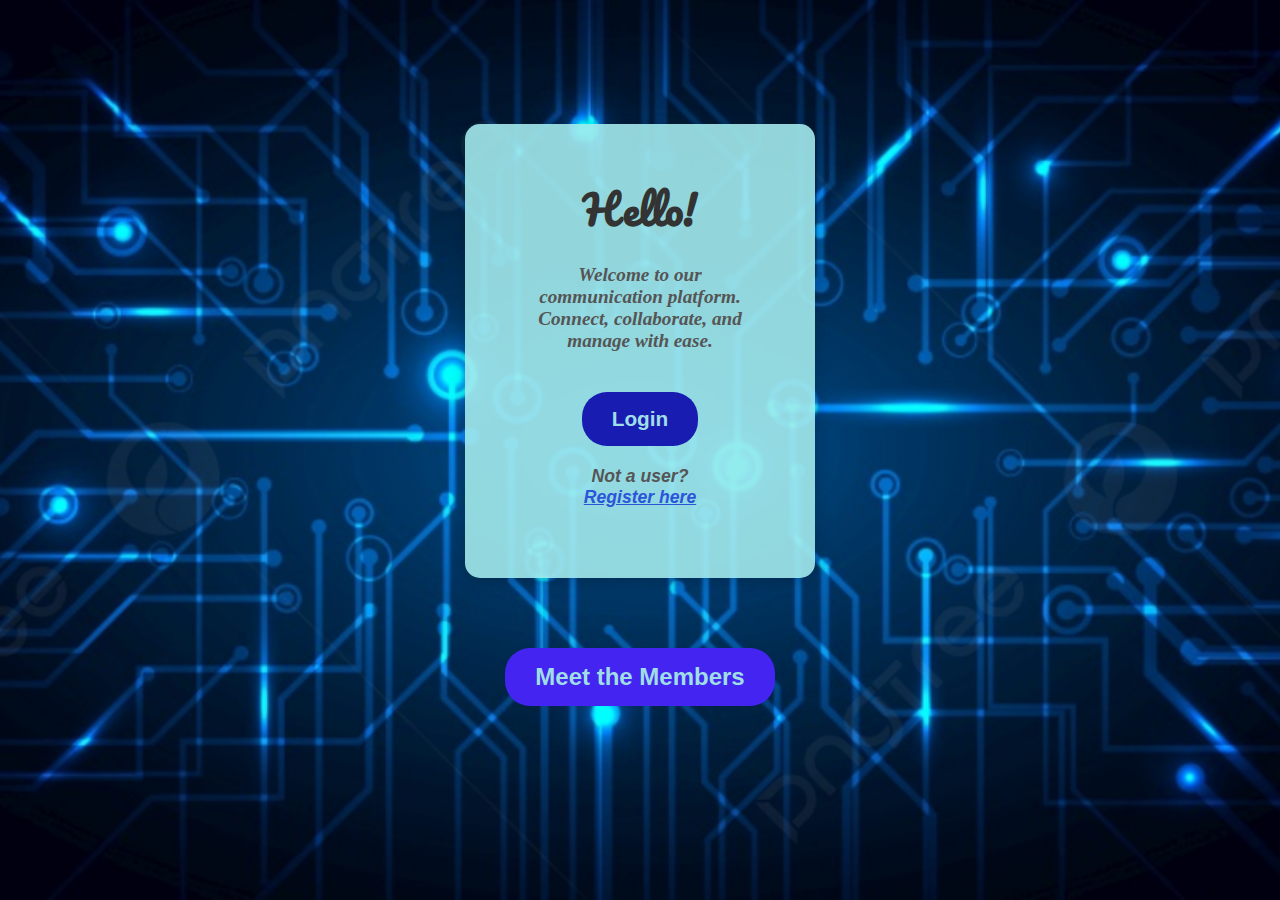
<file: index.html>
<!DOCTYPE html>
<html lang="en">
<head>
    <meta charset="UTF-8">
    <meta name="viewport" content="width=device-width, initial-scale=1.0">
    <title>Welcome Page</title>
    <link rel="stylesheet" href="style.css">
    <link href="https://fonts.googleapis.com/css2?family=Pacifico&display=swap" rel="stylesheet">

</head>
<body>
    <div class="container">
        <div class="content">
            <h1>Hello!</h1>
            <p>Welcome to our communication platform. Connect, collaborate, and manage with ease.</p>
            <button class="login-button">Login</button>
        </div>
        <div class="user">
            <p>Not a user?<br>
                <a href="regiter.com">Register here</a></p>
        </div>
    </div>
    <div class="members">
        <button class="members-info">Meet the Members</button>
    </div>
</body>
</html>
</file>
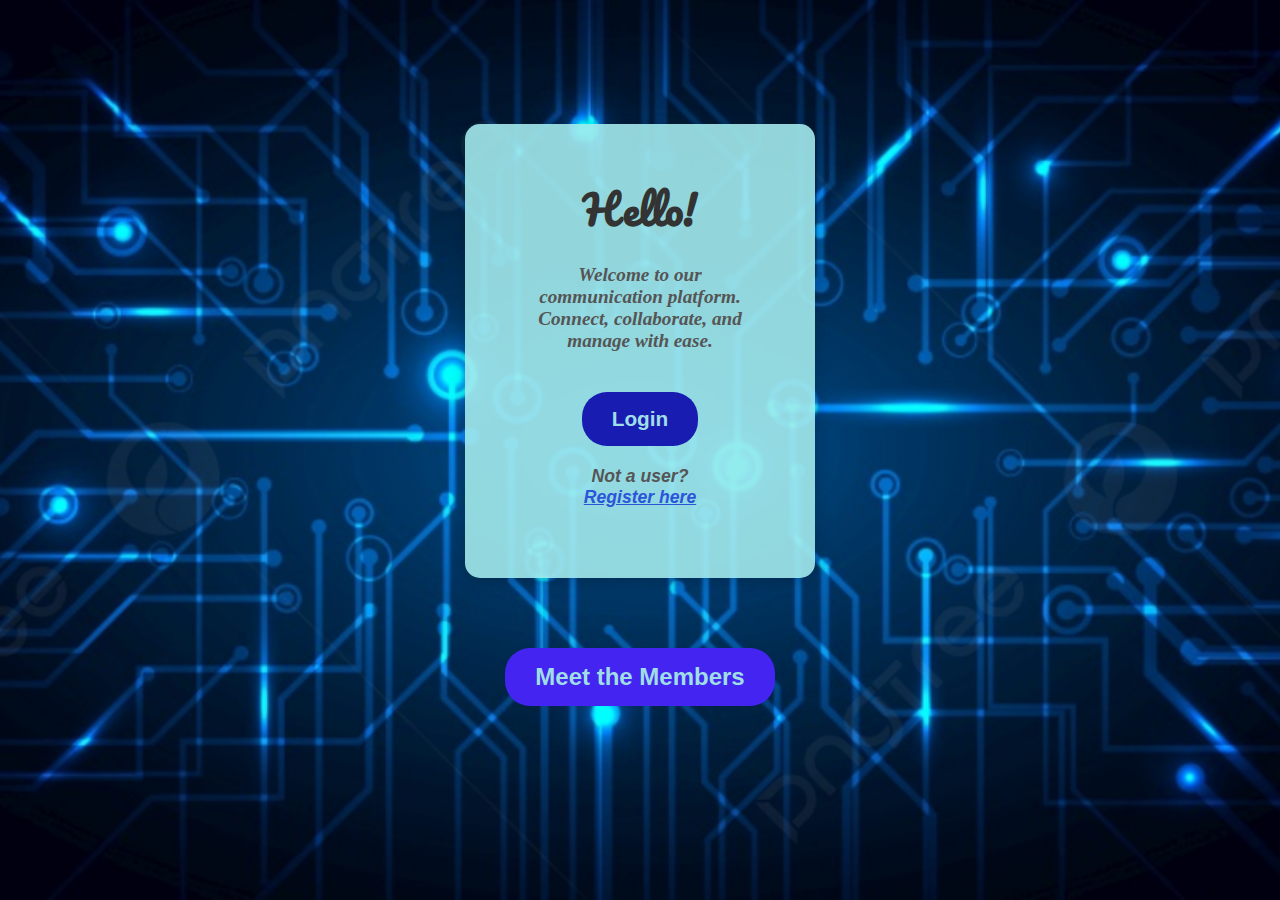
<file: homepage.html>
<!DOCTYPE html>
<html lang="en">
<head>
    <meta charset="UTF-8">
    <meta name="viewport" content="width=device-width, initial-scale=1.0">
    <title>Welcome Page</title>
    <link rel="stylesheet" href="home-style.css">
    <link href="https://fonts.googleapis.com/css2?family=Pacifico&display=swap" rel="stylesheet">

</head>
<body>
    <div class="container">
        <div class="content">
            <h1>Hello!</h1>
            <p>Welcome to our communication platform. Connect, collaborate, and manage with ease.</p>
            <button class="login-button">Login</button>
        </div>
        <div class="user">
            <p>Not a user?<br>
                <a href="regiter.com">Register here</a></p>
        </div>
    </div>
    <div class="members">
        <button class="members-info" id="members">Meet the Members</button>
    </div>

<script src="script.js"></script>
</body>
</html>
</file>
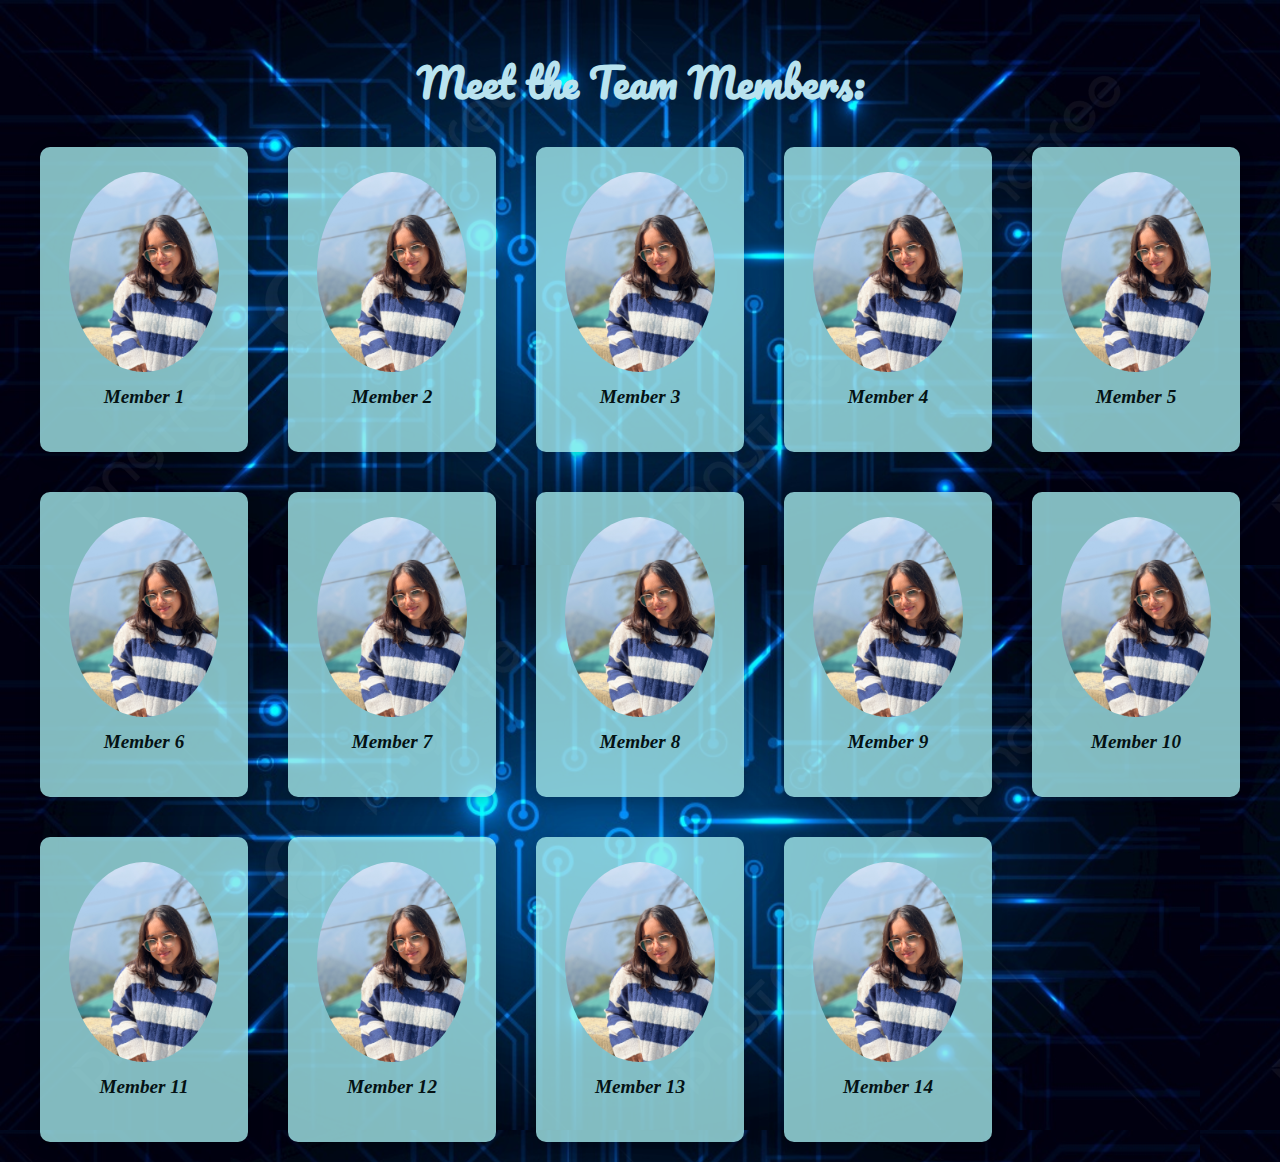
<file: members-homepage.html>
<!DOCTYPE html>
<html lang="en">
<head>
    <meta charset="UTF-8">
    <meta name="viewport" content="width=device-width, initial-scale=1.0">
    <title>Team Members</title>
    <link rel="stylesheet" href="style2.css">
    <link href="https://fonts.googleapis.com/css2?family=Pacifico&display=swap" rel="stylesheet">
</head>
<body>
    <h1>Meet the Team Members:</h1>
    <div class="team-container">
        <!-- Member Cards (15 in total) -->
        <div class="team-member">
            <img src="naincy.JPG" alt="Member 1">
            <p>Member 1</p>
        </div>
        <div class="team-member">
            <img src="naincy.JPG"" alt="Member 2">
            <p>Member 2</p>
        </div>
        <div class="team-member">
            <img src="naincy.JPG" alt="Member 3">
            <p>Member 3</p>
        </div>
        <div class="team-member">
            <img src="naincy.JPG"" alt="Member 2">
            <p>Member 4</p>
        </div>
        <div class="team-member">
            <img src="naincy.JPG"" alt="Member 2">
            <p>Member 5</p>
        </div>
        <div class="team-member">
            <img src="naincy.JPG"" alt="Member 2">
            <p>Member 6</p>
        </div>
        <div class="team-member">
            <img src="naincy.JPG"" alt="Member 2">
            <p>Member 7</p>
        </div>
        <div class="team-member">
            <img src="naincy.JPG"" alt="Member 2">
            <p>Member 8</p>
        </div>
        <div class="team-member">
            <img src="naincy.JPG"" alt="Member 2">
            <p>Member 9</p>
        </div>
        <div class="team-member">
            <img src="naincy.JPG"" alt="Member 2">
            <p>Member 10</p>
        </div>
        <div class="team-member">
            <img src="naincy.JPG"" alt="Member 2">
            <p>Member 11</p>
        </div>
        <div class="team-member">
            <img src="naincy.JPG"" alt="Member 2">
            <p>Member 12</p>
        </div>
        <div class="team-member">
            <img src="naincy.JPG"" alt="Member 2">
            <p>Member 13</p>
        </div>
        <div class="team-member">
            <img src="naincy.JPG"" alt="Member 2">
            <p>Member 14</p>
        </div>
    </div>
</body>
</html>
</file>
<file: style.css>
* {
    margin: 0;
    padding: 0;
    box-sizing: border-box;
    font-family: 'Arial', sans-serif;
}

body {
    height: 100vh;
    display: flex;
    flex-direction: column;
    justify-content: center;
    align-items: center;
    background-image: url('hd.jpg'); /* Example image */
    background-size: cover;       /* Ensures the image covers the entire background */
    background-repeat: no-repeat; /* Prevents the image from repeating */
    background-position: center;
}

.container {
    text-align: center;
    background-color: rgba(162, 233, 235, 0.9);
    padding: 50px;
    border-radius: 15px;
    box-shadow: 0 4px 15px rgba(0, 0, 0, 0.2);
    width: 350px;
}

.content h1 {
    font-size: 2.5rem;
    font-weight: bold;
    font-family: "Pacifico", "Times New Roman", serif;
    color: #333;
    margin-bottom: 20px;
}

.content p {
    font-size: 1.2rem;
    font-weight: bold;
    font-style: oblique;
    font-family: "Caveat",cursive;
    color: #555;
    margin-bottom: 20px;
}
.user{
    font-size: 1.1rem;
    font-weight: bold;
    font-style: oblique;
    font-family: "Caveat",cursive;
    color: #555;
    margin-bottom: 20px;
}

.login-button {
    background-color: #191cb0;
    color: rgb(160, 222, 231);
    border: none;
    padding: 15px 30px;
    margin: 20px;
    font-size: 1.3rem;
    font-weight: bold;
    border-radius: 25px;
    cursor: pointer;
    transition: background-color 0.3s ease, transform 0.2s ease;
}

.login-button:hover {
    background-color: #3b28b6;
    transform: scale(1.05);
}

.login-button:active {
    background-color: #4a00e0;
    transform: scale(1);
}
a{
    color: rgb(43, 84, 217);
}
a :hover{
    color: #371ce8;
    transform: scale(1.05);
    text-decoration: underline;
}
/* Team Section Styling */
.team-section {
    margin-top: 40px;
    text-align: center;
}

.team-section h2 {
    font-size: 2rem;
    color: white;
    margin-bottom: 20px;
}

.team-row {
    display: flex;
    overflow-x: auto;
    padding: 20px;
    gap: 20px;
}

.team-member {
    background-color: rgba(255, 255, 255, 0.9);
    padding: 10px;
    border-radius: 10px;
    text-align: center;
    box-shadow: 0 4px 10px rgba(0, 0, 0, 0.1);
    width: 150px;
    flex-shrink: 0;
}

.team-member img {
    width: 100%;
    border-radius: 10px;
}

.team-member p {
    margin-top: 10px;
    font-size: 1rem;
    color: #333;
}
.members-info {
    background-color: #4324f1;
    color: rgb(160, 222, 231);
    border: none;
    padding: 15px 30px;
    margin: 70px;
    font-size: 1.5rem;
    font-weight: bold;

    border-radius: 25px;
    cursor: pointer;
    transition: background-color 0.3s ease, transform 0.2s ease;
}
.members-info:hover {
    background-color: #3b28b6;
    transform: scale(1.05);
}

.members-info:active {
    background-color: #4a00e0;
    transform: scale(1);
}
</file>
<file: home-style.css>
* {
    margin: 0;
    padding: 0;
    box-sizing: border-box;
    font-family: 'Arial', sans-serif;
}

body {
    height: 100vh;
    display: flex;
    flex-direction: column;
    justify-content: center;
    align-items: center;
    background-image: url('hd.jpg'); /* Example image */
    background-size: cover;       /* Ensures the image covers the entire background */
    background-repeat: no-repeat; /* Prevents the image from repeating */
    background-position: center;
}

.container {
    text-align: center;
    background-color: rgba(162, 233, 235, 0.9);
    padding: 50px;
    border-radius: 15px;
    box-shadow: 0 4px 15px rgba(0, 0, 0, 0.2);
    width: 350px;
}

.content h1 {
    font-size: 2.5rem;
    font-weight: bold;
    font-family: "Pacifico", "Times New Roman", serif;
    color: #333;
    margin-bottom: 20px;
}

.content p {
    font-size: 1.2rem;
    font-weight: bold;
    font-style: oblique;
    font-family: "Caveat",cursive;
    color: #555;
    margin-bottom: 20px;
}
.user{
    font-size: 1.1rem;
    font-weight: bold;
    font-style: oblique;
    font-family: "Caveat",cursive;
    color: #555;
    margin-bottom: 20px;
}

.login-button {
    background-color: #191cb0;
    color: rgb(160, 222, 231);
    border: none;
    padding: 15px 30px;
    margin: 20px;
    font-size: 1.3rem;
    font-weight: bold;
    border-radius: 25px;
    cursor: pointer;
    transition: background-color 0.3s ease, transform 0.2s ease;
}

.login-button:hover {
    background-color: #3b28b6;
    transform: scale(1.05);
}

.login-button:active {
    background-color: #4a00e0;
    transform: scale(1);
}
a{
    color: rgb(43, 84, 217);
}
a :hover{
    color: #371ce8;
    transform: scale(1.05);
    text-decoration: underline;
}
/* Team Section Styling */
.team-section {
    margin-top: 40px;
    text-align: center;
}

.team-section h2 {
    font-size: 2rem;
    color: white;
    margin-bottom: 20px;
}

.team-row {
    display: flex;
    overflow-x: auto;
    padding: 20px;
    gap: 20px;
}

.team-member {
    background-color: rgba(255, 255, 255, 0.9);
    padding: 10px;
    border-radius: 10px;
    text-align: center;
    box-shadow: 0 4px 10px rgba(0, 0, 0, 0.1);
    width: 150px;
    flex-shrink: 0;
}

.team-member img {
    width: 100%;
    border-radius: 10px;
}

.team-member p {
    margin-top: 10px;
    font-size: 1rem;
    color: #333;
}
.members-info {
    background-color: #4324f1;
    color: rgb(160, 222, 231);
    border: none;
    padding: 15px 30px;
    margin: 70px;
    font-size: 1.5rem;
    font-weight: bold;

    border-radius: 25px;
    cursor: pointer;
    transition: background-color 0.3s ease, transform 0.2s ease;
}
.members-info:hover {
    background-color: #3b28b6;
    transform: scale(1.05);
}

.members-info:active {
    background-color: #4a00e0;
    transform: scale(1);
}
</file>
<file: style2.css>
body {
    font-family: Arial, sans-serif;
    margin: 0;
    padding: 20px;
    text-align: center;
    background-image: url("hd.jpg");
}

h1 {
    font-size: 2.5rem;
    font-family: "Pacifico", "Times New Roman", serif;
    margin-bottom: 30px;
    color: #b9e3ef;
}

.team-container {

    display: grid;
    grid-template-columns: repeat(auto-fit, minmax(200px, 1fr));
    gap: 40px;
    padding: 0 10px;
    max-width: 1200px;
    margin: 0 auto;
}

.team-member {
    
    box-shadow: 0 4px 15px rgba(0, 0, 0, 0.2);
    background-color: rgba(162, 233, 235, 0.8);
    padding: 25px;
    border-radius: 10px;
    box-shadow: rgba(0, 0, 0, 0.2);
    text-align: center;
    font-weight: bold;
    font-style: oblique;
    font-family: "Caveat",cursive;
}

.team-member img {
    width: 100%;
    border-radius: 50%;
    max-width: 150px;
    height: auto;
}

.team-member p {
    margin-top: 10px;
    font-size: 1.2rem;
    color: #051214;
}
</file>
